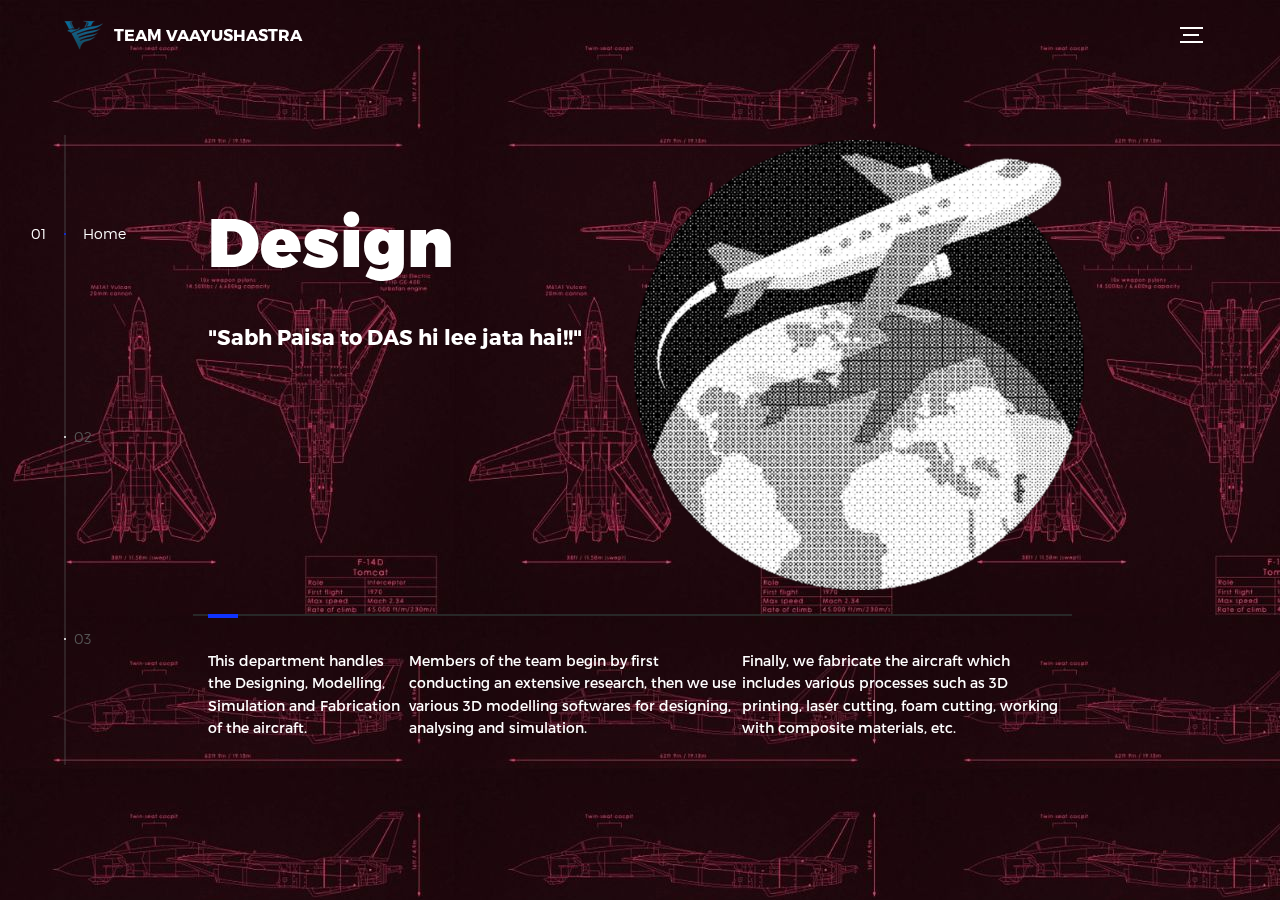
<file: designn.html>
<!DOCTYPE html>
<html lang="en">

<head>
    <title>Team Vaayushastra</title>
    <meta charset="utf-8">
    <meta name="viewport" content="width=device-width, initial-scale=1">
    <meta http-equiv="X-UA-Compatible" content="IE=edge">
    <meta name="description" content="HTML5 website template">
    <meta name="keywords" content="Team Vaayushastra, template, html, sass, jquery">
    <meta name="author" content="Bucky Maler">
    <link rel="stylesheet" href="assets/css/main.css">
</head>

<body>
    <style>
        body {
            background-image: url("./img/dess1.jpg");
            opacity: 50;

        }
    </style>
    <!-- notification for small viewports and landscape oriented smartphones -->
    <div class="device-notification">
        <a class="device-notification--logo" href="index.html">
            <img src="assets/img/logo.png" alt="Team Vaayushastra">
            <p>Team Vaayushastra</p>
        </a>
        <!-- <p class="device-notification--message">Team Vaayushastra has so much to offer that we must request you orient
            your device to portrait or find a larger screen. You won't be disappointed.</p> -->
    </div>

    <div class="perspective effect-rotate-left">
        <div class="container">
            <div class="outer-nav--return"></div>
            <div id="viewport" class="l-viewport">
                <div class="l-wrapper">
                    <header class="header">
                        <a class="header--logo" href="index.html">
                            <img src="assets/img/logo.png" alt="Team Vaayushastra">
                            <p>Team Vaayushastra</p>
                        </a>
                        <!-- <button class="header--cta cta">Support Us</button> -->
                        <div class="header--nav-toggle">
                            <span></span>
                        </div>
                    </header>
                    <nav class="l-side-nav">
                        <ul class="side-nav">
                            <li class="is-active"><span>Home</span></li>
                            <li><span>Departments</span></li>
                            <li><span>Meet the Team</span></li>

                        </ul>
                    </nav>
                    <ul class="l-main-content main-content">
                        <li class="l-section section section--is-active">
                            <div class="intro">
                                <div class="intro--banner">
                                    <h1>Design</h1>
                                    <h2>"Sabh Paisa to DAS hi lee jata hai!!"</h2>

                                    <img src="assets/img/introduction-visual.png" alt="Welcome">
                                </div>
                                <div class="intro--options">

                                    <p> This department handles the Designing, Modelling, Simulation and Fabrication of
                                        the aircraft.</p>


                                    <p> Members of the team begin by first conducting an extensive research, then we use
                                        various 3D modelling softwares for
                                        designing, analysing and simulation.</p>

                                    <p> Finally, we fabricate the aircraft which includes various processes such as 3D
                                        printing, laser cutting, foam cutting,
                                        working with composite materials, etc.</p>


                                </div>
                            </div>
                        </li>
                        <li class="l-section section">
                            <div class="work">
                                <!-- <h2>Our Departments</h2> -->
                                <div class="work--lockup">
                                    <ul class="slider">
                                        <li class="slider--item slider--item-left">
                                            <!-- <a href="#0"> -->
                                            <div class="slider--item-image">
                                                <img src="img/Design 2.jpg">
                                            </div>
                                            <p class="slider--item-title">Manifacturing & Fabrication</p>
                                            <p class="slider--item-description">Manifacturing & Fabicating RC aircraft
                                            </p>
                                            <!-- </a> -->
                                        </li>
                                        <li class="slider--item slider--item-center">
                                            <!-- <a href="#0"> -->
                                            <div class="slider--item-image">
                                                <img src="img/D2.jpeg" alt="Metiew and Smith">
                                            </div>
                                            <p class="slider--item-title">Designing</p>
                                            <p class="slider--item-description">Designing RC Aircraft</p>
                                            <!-- </a> -->
                                        </li>
                                        <li class="slider--item slider--item-right">
                                            <!-- <a href="avionics.html"> -->
                                            <div class="slider--item-image">
                                                <img src="img/PADA 3d vector.jpg" alt="Alex Nowak">
                                            </div>
                                            <p class="slider--item-title">Analysis</p>
                                            <p class="slider--item-description">Analysing structure before manifacturing
                                            </p>
                                            <!-- </a> -->
                                        </li>
                                    </ul>
                                    <div class="slider--prev">
                                        <svg version="1.1" id="Layer_1" xmlns="http://www.w3.org/2000/svg"
                                            xmlns:xlink="http://www.w3.org/1999/xlink" x="0px" y="0px"
                                            viewBox="0 0 150 118" style="enable-background:new 0 0 150 118;"
                                            xml:space="preserve">
                                            <g transform="translate(0.000000,118.000000) scale(0.100000,-0.100000)">
                                                <path d="M561,1169C525,1155,10,640,3,612c-3-13,1-36,8-52c8-15,134-145,281-289C527,41,562,10,590,10c22,0,41,9,61,29
                    c55,55,49,64-163,278L296,510h575c564,0,576,0,597,20c46,43,37,109-18,137c-19,10-159,13-590,13l-565,1l182,180
                    c101,99,187,188,193,199c16,30,12,57-12,84C631,1174,595,1183,561,1169z" />
                                            </g>
                                        </svg>
                                    </div>
                                    <div class="slider--next">
                                        <svg version="1.1" id="Layer_1" xmlns="http://www.w3.org/2000/svg"
                                            xmlns:xlink="http://www.w3.org/1999/xlink" x="0px" y="0px"
                                            viewBox="0 0 150 118" style="enable-background:new 0 0 150 118;"
                                            xml:space="preserve">
                                            <g transform="translate(0.000000,118.000000) scale(0.100000,-0.100000)">
                                                <path
                                                    d="M870,1167c-34-17-55-57-46-90c3-15,81-100,194-211l187-185l-565-1c-431,0-571-3-590-13c-55-28-64-94-18-137c21-20,33-20,597-20h575l-192-193C800,103,794,94,849,39c20-20,39-29,61-29c28,0,63,30,298,262c147,144,272,271,279,282c30,51,23,60-219,304C947,1180,926,1196,870,1167z" />
                                            </g>
                                        </svg>
                                    </div>
                                </div>
                            </div>
                        </li>
                        <li class="l-section section">
                            <div class="about">
                                <div class="about--banner">

                                    <div class="about--options">
                                        <!-- <div class="dep_image"> -->
                                        <a style="background-image: url('img/peter.png')">
                                            <!-- <img src="img/aiden.jpg" width="80px" height="80px"></img> -->
                                            <h3>Peter D'souza</br> Design Head</h3>
                                        </a>
                                        <div style="height:30px;width:30px;"> </div>
                                        <!-- </div> -->
                                        <a style="background-image: url('img/chiraj.jpeg')">
                                            <h3>Chirag Jadhav</br> Team Manager</h3>
                                        </a>
                                        <div style="height:30px;width:30px;"> </div>
                                        <a style="background-image: url('img/ssandra.jpg')">
                                            <h3>Sandra Thayyil</br>Captain</h3>
                                        </a>
                                        <div style="height:30px;width:30px;"> </div>
                                        <a style="background-image: url('img/asiya.jpg')">
                                            <h3>Asiya Shaikh</br>Vice Captain</h3>
                                        </a>
                                        <div style="height:30px;width:30px;">
                                        </div><a style="background-image: url('img/yayati.jpg')">
                                            <h3>Yayati Nakhate</h3>
                                        </a>
                                        <div style="height:30px;width:30px;"> </div>

                                    </div>
                                    <!-- <div style="height:30px;width:30px;"> </div>
                                    <div class=" about--options">
                                      
                                    </div> -->
                                    <div style="height:30px;width:30px;"> </div>

                                    <div class="about--options">
                                        <div style="height:30px;width:30px;"> </div>
                                        <a style="background-image: url('img/sanat_again.jpg')">
                                            <h3>Sanat Pednekar</h3>
                                        </a>
                                        <div style="height:30px;width:30px;"> </div>
                                        <a style="background-image: url('img/neel.jpg')">
                                            <h3>Neel Mankame</h3>
                                        </a>
                                        <div style="height:30px;width:30px;">
                                        </div>
                                        <!-- </div>
                                    <div class="about--options"> -->
                                        <a style="background-image: url('img/nathan.jpeg')">
                                            <h3>Nathan Pereira</h3>
                                        </a>
                                        <div style="height:30px;width:30px;"> </div>

                                        <a style="background-image: url('img/arya.jpg')">
                                            <h3>Arya Anant Singarwadi</h3>
                                        </a>
                                        <div style="height:30px;width:30px;"> </div>
                                        <a style="background-image: url('img/harshwardhan.jpeg')">
                                            <h3>Harshvardhan Trivedi</h3>
                                        </a>
                                        <div style="height:30px;width:30px;"> </div>
                                    </div>
                                    <div style="height:30px;width:30px;"> </div>
                                    <div class="about--options">

                                        <!-- <div style="height:30px;width:30px;"> </div> -->

                                        <div style="height:30px;width:30px;"> </div>
                                        <a style="background-image: url('img/janvhi.jpg')">
                                            <h3>Janhavi Sachin Shinde</h3>
                                        </a>
                                        <div style="height:30px;width:30px;"> </div>
                                        <a style="background-image: url('img/piyush.jpg')">
                                            <h3>Piyush Santosh Jogale</h3>
                                        </a>
                                        <div style="height:30px;width:30px;"> </div>
                                        <a style="background-image: url('img/gajanan.jpg')">
                                            <h3>Gajanan Birajdar</h3>
                                        </a>
                                        <div style="height:30px;width:30px;"> </div>
                                        <a style="background-image: url('img/shahaan.jpg')">
                                            <h3>Shahaan Tufail</h3>
                                        </a>
                                        <div style="height:30px;width:30px;"> </div>
                                    </div>
                                </div>
                            </div>
                        </li>
                        <li class="l-section section">
                            <div class="contact">
                                <div class="contact--lockup">
                                    <div class="modal">
                                        <div class="modal--information">
                                            <p>FR.CRCE Bandra Bandstand Mumbai</p>
                                            <a href="mailto:vaayushastra@fragnel.edu.in">vaayushastra@fragnel.edu.in</a>
                                            <a href="tel:+148126287560">+48 12 628 75 60</a>
                                        </div>
                                        <ul class="modal--options">
                                            <li><a href="https://www.youtube.com/channel/UCe_NQoOtDAIJpmcji7ZkB1A">Our
                                                    Flight Videos</a></li>
                                            <li><a href="#0">dribbble</a></li>
                                            <li><a href="mailto:vaayushastra@fragnel.edu.in">Contact Us</a></li>
                                        </ul>
                                    </div>
                                </div>
                            </div>
                        </li>
                        <li class="l-section section">
                            <div class="hire">
                                <h2 id="sup">Details and Brochure thingy</h2>
                                <!-- checkout formspree.io for easy form setup -->
                                <form class="work-request">

                                    <div class="work-request--information">
                                        <div class="information-name">
                                            <input id="name" type="text" spellcheck="false">
                                            <label for="name">Name</label>
                                        </div>
                                        <div class="information-email">
                                            <input id="email" type="email" spellcheck="false">
                                            <label for="email">Email</label>
                                        </div>
                                        <br>
                                        <div class="information-name">
                                            <input id="phone" type="text" spellcheck="false" pattern="[6789][0-9]{9}"
                                                title="Please enter valid phone number">
                                            <label for="phone">Mobile</label>
                                        </div>
                                    </div>
                                    <input type="submit" value="Send Request">
                                </form>
                            </div>
                        </li>
                    </ul>
                </div>
            </div>
        </div>
        <ul style="text-align: left;" class="outer-nav">
            <li class="is-active">Home</li>
            <li>Departments</li>
            <li>About Us</li>
            <li>Contact Us</li>
            <li>Support Us</li>
        </ul>
    </div>

    <script src="https://ajax.googleapis.com/ajax/libs/jquery/2.2.4/jquery.min.js"></script>
    <script>window.jQuery || document.write('<script src="assets/js/vendor/jquery-2.2.4.min.js"><\/script>')</script>
    <script src="assets/js/functions-min.js"></script>
</body>

</html>
</file>
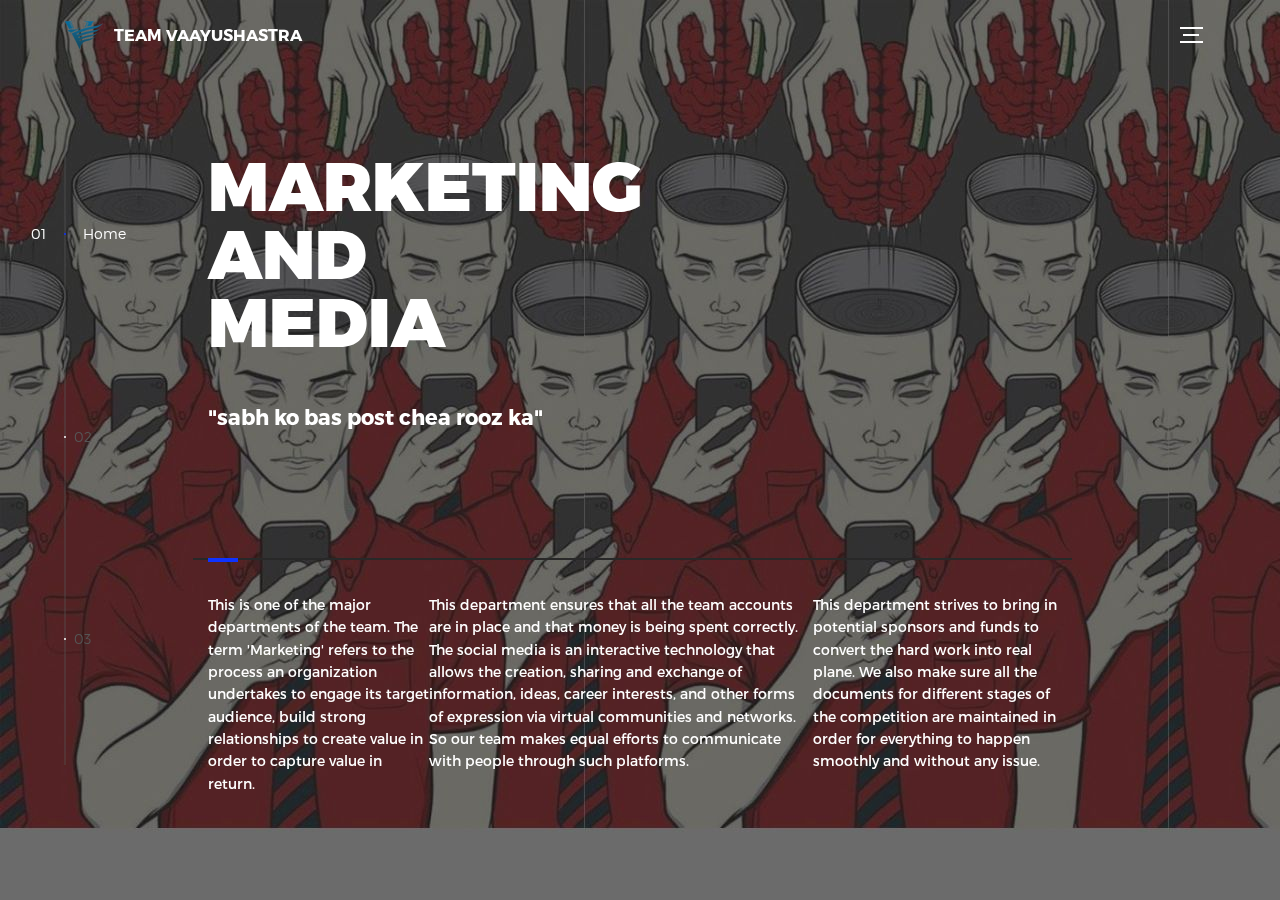
<file: mnm.html>
<!DOCTYPE html>
<html lang="en">

<head>
    <title>Team Vaayushastra</title>
    <meta charset="utf-8">
    <meta name="viewport" content="width=device-width, initial-scale=1">
    <meta http-equiv="X-UA-Compatible" content="IE=edge">
    <meta name="description" content="HTML5 website template">
    <meta name="keywords" content="Team Vaayushastra, template, html, sass, jquery">
    <meta name="author" content="Bucky Maler">
    <link rel="stylesheet" href="assets/css/main.css">
</head>

<body>
    <style>
        body {
            background-image: url('img/mmm.jpg');
        }
    </style>

    <!-- notification for small viewports and landscape oriented smartphones -->
    <div class="device-notification">
        <a class="device-notification--logo" href="index.html">
            <img src="assets/img/logo.png" alt="Team Vaayushastra">
            <p>Team Vaayushastra</p>
        </a>
        <!-- <p class="device-notification--message">Team Vaayushastra has so much to offer that we must request you orient
            your device to portrait or find a larger screen. You won't be disappointed.</p> -->
    </div>

    <div class="perspective effect-rotate-left">
        <div class="container">
            <div class="outer-nav--return"></div>
            <div id="viewport" class="l-viewport">
                <div class="l-wrapper">
                    <header class="header">
                        <a class="header--logo" href="index.html">
                            <img src="assets/img/logo.png" alt="Team Vaayushastra">
                            <p>Team Vaayushastra</p>
                        </a>
                        <!-- <button class="header--cta cta">Support Us</button> -->
                        <div class="header--nav-toggle">
                            <span></span>
                        </div>
                    </header>
                    <nav class="l-side-nav">
                        <ul class="side-nav">
                            <li class="is-active"><span>Home</span></li>
                            <li><span>Departments</span></li>
                            <li><span>Meet the Team</span></li>

                        </ul>
                    </nav>
                    <ul class="l-main-content main-content">
                        <li class="l-section section section--is-active">
                            <div class="intro">
                                <div class="intro--banner">
                                    <h1>MARKETING </br>AND </br>MEDIA</h1>
                                    <h2>"sabh ko bas post chea rooz ka"</h2>

                                    <!-- <img src="assets/img/introduction-visual.png" alt="Welcome"> -->
                                </div>
                                <div class="intro--options">

                                    <p> This is one of the major departments of the team. The term 'Marketing' refers to
                                        the process an organization undertakes
                                        to engage its target audience, build strong relationships to create value in
                                        order to capture value in return.</p>


                                    <p> This department ensures that all the team accounts are in place and that money
                                        is being spent correctly. The social
                                        media is an interactive technology that allows the creation, sharing and
                                        exchange of information, ideas, career
                                        interests, and other forms of expression via virtual communities and networks.
                                        So our team makes equal efforts to
                                        communicate with people through such platforms.</p>

                                    <p> This department strives to bring in potential sponsors and funds to convert the
                                        hard work into real plane. We also make
                                        sure all the documents for different stages of the competition are maintained in
                                        order for everything to happen smoothly
                                        and without any issue.</p>


                                </div>
                            </div>
                        </li>
                        <li class="l-section section">
                            <div class="work">
                                <!-- <h2>Our Departments</h2> -->
                                <div class="work--lockup">
                                    <ul class="slider">
                                        <li class="slider--item slider--item-left">
                                            <!-- <a href="#0"> -->
                                            <div class="slider--item-image">
                                                <img src="img/mm.png">
                                            </div>
                                            <p class="slider--item-title">Media</p>
                                            <p class="slider--item-description">Create posts and gather contents for
                                                social media</p>
                                            <!-- </a> -->
                                        </li>
                                        <li class="slider--item slider--item-center">
                                            <!-- <a href="#0"> -->
                                            <div class="slider--item-image">
                                                <img src="img/m.png" alt="Metiew and Smith">
                                            </div>
                                            <p class="slider--item-title">Marketing</p>
                                            <p class="slider--item-description">come up with marketing strategies for
                                                funding team</p>
                                            <!-- </a> -->
                                        </li>

                                    </ul>
                                    <div class="slider--prev">
                                        <svg version="1.1" id="Layer_1" xmlns="http://www.w3.org/2000/svg"
                                            xmlns:xlink="http://www.w3.org/1999/xlink" x="0px" y="0px"
                                            viewBox="0 0 150 118" style="enable-background:new 0 0 150 118;"
                                            xml:space="preserve">
                                            <g transform="translate(0.000000,118.000000) scale(0.100000,-0.100000)">
                                                <path d="M561,1169C525,1155,10,640,3,612c-3-13,1-36,8-52c8-15,134-145,281-289C527,41,562,10,590,10c22,0,41,9,61,29
                    c55,55,49,64-163,278L296,510h575c564,0,576,0,597,20c46,43,37,109-18,137c-19,10-159,13-590,13l-565,1l182,180
                    c101,99,187,188,193,199c16,30,12,57-12,84C631,1174,595,1183,561,1169z" />
                                            </g>
                                        </svg>
                                    </div>
                                    <div class="slider--next">
                                        <svg version="1.1" id="Layer_1" xmlns="http://www.w3.org/2000/svg"
                                            xmlns:xlink="http://www.w3.org/1999/xlink" x="0px" y="0px"
                                            viewBox="0 0 150 118" style="enable-background:new 0 0 150 118;"
                                            xml:space="preserve">
                                            <g transform="translate(0.000000,118.000000) scale(0.100000,-0.100000)">
                                                <path
                                                    d="M870,1167c-34-17-55-57-46-90c3-15,81-100,194-211l187-185l-565-1c-431,0-571-3-590-13c-55-28-64-94-18-137c21-20,33-20,597-20h575l-192-193C800,103,794,94,849,39c20-20,39-29,61-29c28,0,63,30,298,262c147,144,272,271,279,282c30,51,23,60-219,304C947,1180,926,1196,870,1167z" />
                                            </g>
                                        </svg>
                                    </div>
                                </div>
                            </div>
                        </li>
                        <li class="l-section section">
                            <div class="about">
                                <div class="about--banner">

                                    <div class="about--options">
                                        <!-- <div class="dep_image"> -->
                                        <a style="background-image: url('img/yayati.jpg')">
                                            <!-- <img src="img/aiden.jpg" width="80px" height="80px"></img> -->
                                            <h3>Yayati Nakhate</br> M&M Head</h3>
                                        </a>
                                        <div style="height:30px;width:30px;"> </div>
                                        <!-- </div> -->
                                        <a style="background-image: url('img/arpita.png')">
                                            <h3>Arpita Khot</br> </h3>
                                        </a>
                                        <div style="height:30px;width:30px;"> </div>
                                        <a style="background-image: url('img/sanat_again.jpg')">
                                            <h3>Sanat Pednekar</h3>
                                        </a>
                                        <div style="height:30px;width:30px;"> </div>

                                    </div>
                                    <!-- <div style="height:30px;width:30px;"> </div>
                                    <div class=" about--options">
                                      
                                    </div> -->
                                    <div style="height:30px;width:30px;"> </div>
                                    <div class="about--options">
                                        <a style="background-image: url('img/khushh.jpeg')">
                                            <h3>Kush Ambekar</h3>
                                        </a>
                                        <div style="height:30px;width:30px;"> </div>
                                        <a style="background-image: url('img/bhavik.jpeg')">
                                            <h3>Bhavik Parmar</h3>
                                        </a>
                                        <div style="height:30px;width:30px;"> </div>
                                        <a style="background-image: url('img/adrian.jpg')">
                                            <h3>Adrian Menezes</h3>
                                        </a>
                                        <div style="height:30px;width:30px;"> </div>


                                    </div>
                                    <div style="height:30px;width:30px;"> </div>

                                </div>
                            </div>
                        </li>
                        <li class="l-section section">
                            <div class="contact">
                                <div class="contact--lockup">
                                    <div class="modal">
                                        <div class="modal--information">
                                            <p>FR.CRCE Bandra Bandstand Mumbai</p>
                                            <a href="mailto:vaayushastra@fragnel.edu.in">vaayushastra@fragnel.edu.in</a>
                                            <a href="tel:+148126287560">+48 12 628 75 60</a>
                                        </div>
                                        <ul class="modal--options">
                                            <li><a href="https://www.youtube.com/channel/UCe_NQoOtDAIJpmcji7ZkB1A">Our
                                                    Flight Videos</a></li>
                                            <li><a href="#0">dribbble</a></li>
                                            <li><a href="mailto:vaayushastra@fragnel.edu.in">Contact Us</a></li>
                                        </ul>
                                    </div>
                                </div>
                            </div>
                        </li>
                        <li class="l-section section">
                            <div class="hire">
                                <h2 id="sup">Details and Brochure thingy</h2>
                                <!-- checkout formspree.io for easy form setup -->
                                <form class="work-request">

                                    <div class="work-request--information">
                                        <div class="information-name">
                                            <input id="name" type="text" spellcheck="false">
                                            <label for="name">Name</label>
                                        </div>
                                        <div class="information-email">
                                            <input id="email" type="email" spellcheck="false">
                                            <label for="email">Email</label>
                                        </div>
                                        <br>
                                        <div class="information-name">
                                            <input id="phone" type="text" spellcheck="false" pattern="[6789][0-9]{9}"
                                                title="Please enter valid phone number">
                                            <label for="phone">Mobile</label>
                                        </div>
                                    </div>
                                    <input type="submit" value="Send Request">
                                </form>
                            </div>
                        </li>
                    </ul>
                </div>
            </div>
        </div>
        <ul style="text-align: left;" class="outer-nav">
            <li class="is-active">Home</li>
            <li>Departments</li>
            <li>About Us</li>
            <li>Contact Us</li>
            <li>Support Us</li>
        </ul>
    </div>

    <script src="https://ajax.googleapis.com/ajax/libs/jquery/2.2.4/jquery.min.js"></script>
    <script>window.jQuery || document.write('<script src="assets/js/vendor/jquery-2.2.4.min.js"><\/script>')</script>
    <script src="assets/js/functions-min.js"></script>
</body>

</html>
</file>
<file: assets/css/main.css>
@font-face {
  font-family: "Montserrat";
  src: url("fonts/Montserrat-Black.eot");
  src: local("☺"), url("fonts/Montserrat-Black.woff") format("woff"),
    url("fonts/Montserrat-Black.ttf") format("truetype"),
    url("fonts/Montserrat-Black.svg") format("svg");
  font-weight: 900;
  font-style: normal;
}

@font-face {
  font-family: "Montserrat";
  src: url("fonts/Montserrat-Bold.eot");
  src: local("☺"), url("fonts/Montserrat-Bold.woff") format("woff"),
    url("fonts/Montserrat-Bold.ttf") format("truetype"),
    url("fonts/Montserrat-Bold.svg") format("svg");
  font-weight: 700;
  font-style: normal;
}

@font-face {
  font-family: "Montserrat";
  src: url("fonts/Montserrat-Regular.eot");
  src: local("☺"), url("fonts/Montserrat-Regular.woff") format("woff"),
    url("fonts/Montserrat-Regular.ttf") format("truetype"),
    url("fonts/Montserrat-Regular.svg") format("svg");
  font-weight: 400;
  font-style: normal;
}

@font-face {
  font-family: "Montserrat";
  src: url("fonts/Montserrat-Light.eot");
  src: local("☺"), url("fonts/Montserrat-Light.woff") format("woff"),
    url("fonts/Montserrat-Light.ttf") format("truetype"),
    url("fonts/Montserrat-Light.svg") format("svg");
  font-weight: 300;
  font-style: normal;
}

/*! normalize.css v3.0.2 | MIT License | git.io/normalize */
html {
  font-family: sans-serif;
  -ms-text-size-adjust: 100%;
  -webkit-text-size-adjust: 100%;
}

body {
  margin: 0;
}

article,
aside,
details,
figcaption,
figure,
footer,
header,
hgroup,
main,
menu,
nav,
section,
summary {
  display: block;
}

audio,
canvas,
progress,
video {
  display: inline-block;
  vertical-align: baseline;
}

audio:not([controls]) {
  display: none;
  height: 0;
}

[hidden],
template {
  display: none;
}

a {
  background-color: transparent;
}

a:active,
a:hover {
  outline: 0;
}

abbr[title] {
  border-bottom: 1px dotted;
}

b,
strong {
  font-weight: bold;
}

dfn {
  font-style: italic;
}

h1 {
  font-size: 2em;
  margin: 0.67em 0;
}

mark {
  background: #ff0;
  color: #000;
}

small {
  font-size: 80%;
}

sub,
sup {
  font-size: 75%;
  line-height: 0;
  position: relative;
  vertical-align: baseline;
}

sup {
  top: -0.5em;
}

sub {
  bottom: -0.25em;
}

img {
  border: 0;
}

svg:not(:root) {
  overflow: hidden;
}

figure {
  margin: 1em 40px;
}

hr {
  box-sizing: content-box;
  height: 0;
}

pre {
  overflow: auto;
}

code,
kbd,
pre,
samp {
  font-family: monospace, monospace;
  font-size: 1em;
}

button,
input,
optgroup,
select,
textarea {
  color: inherit;
  font: inherit;
  margin: 0;
}

button {
  overflow: visible;
}

button,
select {
  text-transform: none;
}

button,
html input[type="button"],
input[type="reset"],
input[type="submit"] {
  -webkit-appearance: button;
  cursor: pointer;
}

button[disabled],
html input[disabled] {
  cursor: default;
}

button::-moz-focus-inner,
input::-moz-focus-inner {
  border: 0;
  padding: 0;
}

input {
  line-height: normal;
}

input[type="checkbox"],
input[type="radio"] {
  box-sizing: border-box;
  padding: 0;
}

input[type="number"]::-webkit-inner-spin-button,
input[type="number"]::-webkit-outer-spin-button {
  height: auto;
}

input[type="search"] {
  -webkit-appearance: textfield;
  box-sizing: content-box;
}

input[type="search"]::-webkit-search-cancel-button,
input[type="search"]::-webkit-search-decoration {
  -webkit-appearance: none;
}

fieldset {
  border: 1px solid #c0c0c0;
  margin: 0 2px;
  padding: 0.35em 0.625em 0.75em;
}

legend {
  border: 0;
  padding: 0;
}

textarea {
  overflow: auto;
}

optgroup {
  font-weight: bold;
}

table {
  border-collapse: collapse;
  border-spacing: 0;
}

td,
th {
  padding: 0;
}

::-moz-selection {
  background: #fff498;
}

::selection {
  background: #fff498;
}

::-moz-selection {
  background: #fff498;
}

img::-moz-selection {
  background: transparent;
}

img::selection {
  background: transparent;
}

img::-moz-selection {
  background: transparent;
}

body {
  -webkit-tap-highlight-color: #fff498;
}

body {
  background-color: #0c0c0c;
  font-size: 14px;
  line-height: 1.6;
  font-family: "Montserrat", sans-serif;
  color: #fff;
  -webkit-font-smoothing: antialiased;
  -webkit-text-size-adjust: 100%;
}

.l-viewport {
  position: relative;
  width: 100%;
  height: 100vh;
  box-shadow: 0 0 45px 5px rgba(0, 0, 0, 0.85);
  overflow: hidden;
}

.l-wrapper {
  position: relative;
  width: 1440px;
  max-width: 90%;
  height: 100%;
  margin: 0 auto;
}

.l-side-nav {
  position: absolute;
  left: 0;
  display: -webkit-box;
  display: -webkit-flex;
  display: -ms-flexbox;
  display: flex;
  height: 100%;
  -webkit-box-align: center;
  -webkit-align-items: center;
  -ms-flex-align: center;
  align-items: center;
}

.l-side-nav::before {
  content: "";
  position: absolute;
  top: 50%;
  left: 0;
  -webkit-transform: translateY(-50%);
  transform: translateY(-50%);
  width: 2px;
  height: 70%;
  max-height: 750px;
  background-color: #555;
  opacity: 0.35;
  z-index: 10;
}

@media (max-width: 1180px) {
  .l-side-nav {
    display: none;
  }
}

.l-main-content {
  position: relative;
  width: 100%;
  height: 100%;
  margin: 0;
  padding: 0;
  list-style: none;
}

.l-section {
  position: absolute;
  width: 100%;
  height: 100%;
}

.device-notification {
  display: none;
  position: fixed;
  top: 0;
  left: 0;
  width: 100%;
  height: 100%;
  -webkit-box-orient: vertical;
  -webkit-box-direction: normal;
  -webkit-flex-direction: column;
  -ms-flex-direction: column;
  flex-direction: column;
  -webkit-box-align: center;
  -webkit-align-items: center;
  -ms-flex-align: center;
  -ms-grid-row-align: center;
  align-items: center;
  -webkit-box-pack: center;
  -webkit-justify-content: center;
  -ms-flex-pack: center;
  justify-content: center;
  background-color: #0c0c0c;
  z-index: 12;
}

.device-notification--logo {
  display: -webkit-box;
  display: -webkit-flex;
  display: -ms-flexbox;
  display: flex;
  -webkit-box-align: center;
  -webkit-align-items: center;
  -ms-flex-align: center;
  align-items: center;
  text-decoration: none;
  color: #fff;
}

.device-notification--logo p {
  margin: 0 0 0 10px;
  font-size: 16px;
  font-weight: 700;
  text-transform: uppercase;
}

.device-notification--message {
  width: 70%;
  margin: 30px 0 0 0;
  font-weight: 700;
  text-align: center;
}

@media (max-width: 767px) and (min-width: 601px) and (max-height: 680px) {
  .device-notification {
    display: -webkit-box;
    display: -webkit-flex;
    display: -ms-flexbox;
    display: flex;
  }
}

@media (max-width: 600px) and (min-width: 480px) and (max-height: 580px) {
  .device-notification {
    display: -webkit-box;
    display: -webkit-flex;
    display: -ms-flexbox;
    display: flex;
  }
}

@media (max-width: 736px) and (min-width: 360px) and (orientation: landscape) {
  .device-notification {
    display: -webkit-box;
    display: -webkit-flex;
    display: -ms-flexbox;
    display: flex;
  }
}

@media (max-width: 359px) {
  .device-notification {
    display: -webkit-box;
    display: -webkit-flex;
    display: -ms-flexbox;
    display: flex;
  }
}

.section {
  opacity: 0;
  visibility: hidden;
  -webkit-transition: opacity 0.4s ease-in-out, visibility 0s 0.4s;
  transition: opacity 0.4s ease-in-out, visibility 0s 0.4s;
}

.section--is-active {
  opacity: 1;
  visibility: visible;
  z-index: 1;
  -webkit-transition: opacity 0.4s ease-in-out 0.4s;
  transition: opacity 0.4s ease-in-out 0.4s;
}

.section--next {
  -webkit-transform: translateY(-45px);
  transform: translateY(-45px);
  -webkit-transition: -webkit-transform 0.4s ease-in-out;
  transition: -webkit-transform 0.4s ease-in-out;
  transition: transform 0.4s ease-in-out;
  transition: transform 0.4s ease-in-out, -webkit-transform 0.4s ease-in-out;
}

.section--prev {
  -webkit-transform: translateY(45px);
  transform: translateY(45px);
  -webkit-transition: -webkit-transform 0.4s ease-in-out;
  transition: -webkit-transform 0.4s ease-in-out;
  transition: transform 0.4s ease-in-out;
  transition: transform 0.4s ease-in-out, -webkit-transform 0.4s ease-in-out;
}

.header {
  position: absolute;
  top: 0;
  left: 0;
  display: -webkit-box;
  display: -webkit-flex;
  display: -ms-flexbox;
  display: flex;
  width: 100%;
  height: 70px;
  -webkit-box-align: center;
  -webkit-align-items: center;
  -ms-flex-align: center;
  align-items: center;
  -webkit-box-pack: justify;
  -webkit-justify-content: space-between;
  -ms-flex-pack: justify;
  justify-content: space-between;
  z-index: 10;
}

.header--logo {
  display: -webkit-box;
  display: -webkit-flex;
  display: -ms-flexbox;
  display: flex;
  -webkit-box-align: center;
  -webkit-align-items: center;
  -ms-flex-align: center;
  align-items: center;
  text-decoration: none;
  color: #fff;
}

.header--logo p {
  margin: 0 0 0 10px;
  font-size: 16px;
  font-weight: 700;
  text-transform: uppercase;
}

.header--nav-toggle {
  display: -webkit-box;
  display: -webkit-flex;
  display: -ms-flexbox;
  display: flex;
  width: 50px;
  height: 50px;
  -webkit-box-orient: vertical;
  -webkit-box-direction: normal;
  -webkit-flex-direction: column;
  -ms-flex-direction: column;
  flex-direction: column;
  -webkit-box-align: center;
  -webkit-align-items: center;
  -ms-flex-align: center;
  align-items: center;
  -webkit-box-pack: center;
  -webkit-justify-content: center;
  -ms-flex-pack: center;
  justify-content: center;
  cursor: pointer;
}

.header--nav-toggle span,
.header--nav-toggle::before,
.header--nav-toggle::after {
  content: "";
  position: relative;
  width: 16px;
  height: 2px;
  background-color: #fff;
}

.header--nav-toggle::before {
  bottom: 5px;
  width: 23px;
}

.header--nav-toggle::after {
  top: 5px;
  width: 23px;
}

.header--cta {
  position: absolute;
  top: 50%;
  left: 50%;
  -webkit-transform: translate(-50%, -50%);
  transform: translate(-50%, -50%);
  padding: 0 20px;
  line-height: 30px;
  text-decoration: none;
  color: #fff;
  font-weight: 700;
  text-transform: uppercase;
  background-color: #0f33ff;
  border: none;
  opacity: 0;
  visibility: hidden;
  -webkit-transition: opacity 0.4s ease-in-out, visibility 0s 0.4s;
  transition: opacity 0.4s ease-in-out, visibility 0s 0.4s;
}

.header--cta:focus {
  outline: none;
}

.header--cta.is-active {
  opacity: 1;
  visibility: visible;
  -webkit-transition: opacity 0.4s ease-in-out 0.4s;
  transition: opacity 0.4s ease-in-out 0.4s;
}

@media (max-width: 767px) {
  .header--cta {
    display: none;
  }
}

.side-nav {
  position: relative;
  display: -webkit-box;
  display: -webkit-flex;
  display: -ms-flexbox;
  display: flex;
  width: 100px;
  height: 70%;
  max-height: 750px;
  -webkit-box-orient: vertical;
  -webkit-box-direction: normal;
  -webkit-flex-direction: column;
  -ms-flex-direction: column;
  flex-direction: column;
  -webkit-justify-content: space-around;
  -ms-flex-pack: distribute;
  justify-content: space-around;
  margin: 0;
  padding: 0;
  list-style-position: inside;
  z-index: 10;
}

.side-nav>li {
  position: relative;
  top: -5px;
  color: #fff;
  font-size: 6px;
  cursor: pointer;
}

.side-nav>li span {
  position: relative;
  top: 3px;
  left: 10px;
  color: #fff;
  font-size: 14px;
  font-weight: 300;
  opacity: 0;
  visibility: hidden;
}

.side-nav>li::before {
  position: absolute;
  top: 3px;
  left: 10px;
  color: #555;
  font-size: 14px;
  font-weight: 300;
}

.side-nav li:nth-child(1)::before {
  content: "01";
}

.side-nav li:nth-child(2)::before {
  content: "02";
}

.side-nav li:nth-child(3)::before {
  content: "03";
}

.side-nav li:nth-child(4)::before {
  content: "04";
}

.side-nav li:nth-child(5)::before {
  content: "05";
}

.side-nav li.is-active {
  color: #0f33ff;
  -webkit-transition: color 0.4s ease-in-out;
  transition: color 0.4s ease-in-out;
}

.side-nav li.is-active span {
  opacity: 1;
  visibility: visible;
  -webkit-transition: opacity 0.4s ease-in-out;
  transition: opacity 0.4s ease-in-out;
}

.side-nav li.is-active::before {
  left: -33px;
  color: #fff;
}

.intro {
  position: relative;
  display: -webkit-box;
  display: -webkit-flex;
  display: -ms-flexbox;
  display: flex;
  width: 900px;
  max-width: 75%;
  height: 100%;
  -webkit-box-orient: vertical;
  -webkit-box-direction: normal;
  -webkit-flex-direction: column;
  -ms-flex-direction: column;
  flex-direction: column;
  -webkit-box-pack: center;
  -webkit-justify-content: center;
  -ms-flex-pack: center;
  justify-content: center;
  margin: 0 auto;
}

@media (max-width: 1180px) {
  .intro {
    max-width: 100%;
  }
}

.intro--banner {
  position: relative;
  height: 475px;
}

.intro--banner::before {
  content: "";
  position: absolute;
  bottom: 20px;
  left: -15px;
  right: 0;
  height: 2px;
  background-color: #282828;
}

.intro--banner::after {
  content: "";
  position: absolute;
  bottom: 18px;
  left: 0;
  width: 30px;
  height: 4px;
  background-color: #0f33ff;
}

.intro--banner h1 {
  position: relative;
  font-size: 68px;
  font-weight: 900;
  line-height: 1;
  z-index: 1;
}

.intro--banner button {
  position: relative;
  padding: 5px 17px 5px 12px;
  font-weight: 700;
  text-transform: uppercase;
  background-color: transparent;
  border: none;
}

.intro--banner button .btn-background {
  position: absolute;
  top: 0;
  left: 23px;
  right: 0;
  height: 100%;
  background-color: #0f33ff;
  z-index: -1;
  -webkit-transition: left 0.2s ease-in-out;
  transition: left 0.2s ease-in-out;
}

.intro--banner button:hover .btn-background {
  left: 0;
}

.intro--banner button:focus {
  outline: none;
}

.intro--banner button svg {
  position: relative;
  left: 5px;
  width: 15px;
  fill: #fff;
}

.intro--banner img {
  position: absolute;
  bottom: 21px;
  right: -12px;
}

.intro--options {
  display: -webkit-box;
  display: -webkit-flex;
  display: -ms-flexbox;
  display: flex;
  -webkit-box-pack: justify;
  -webkit-justify-content: space-between;
  -ms-flex-pack: justify;
  justify-content: space-between;
  margin: 0;
  padding: 0;
  list-style: none;
}

.intro--options>a {
  max-width: 250px;
  text-decoration: none;
  color: #282828;
  -webkit-transition: color 0.2s ease-in-out;
  transition: color 0.2s ease-in-out;
}

.intro--options>a:hover {
  color: #fff;
}

.intro--options h3 {
  font-size: 16px;
  text-transform: uppercase;
}

.intro--options p {
  margin-bottom: 0;
}

@media (max-width: 900px) {
  .intro--banner {
    height: 380px;
  }

  .intro--banner h1 {
    font-size: 55px;
  }

  .intro--banner img {
    width: 430px;
  }

  .intro--options>a {
    margin-right: 30px;
  }

  .intro--options>a:last-child {
    margin-right: 0;
  }
}

@media (max-width: 767px) {
  .intro--banner {
    height: 305px;
  }

  .intro--banner h1 {
    font-size: 44px;
  }

  .intro--banner img {
    width: 330px;
  }

  .intro--options {
    display: block;
  }

  .intro--options>a {
    display: block;
    max-width: 100%;
    margin: 0 0 30px 0;
  }

  .intro--options>a:last-child {
    margin-bottom: 0;
  }
}

@media (max-width: 600px) {
  .intro--banner {
    height: 360px;
  }

  .intro--banner h1 {
    font-size: 55px;
  }

  .intro--banner img {
    display: none;
  }
}

@media (max-width: 600px) and (max-height: 750px) {
  .intro--banner {
    height: auto;
  }

  .intro--banner::before,
  .intro--banner::after {
    display: none;
  }

  .intro--banner h1 {
    margin-top: 0;
  }

  .intro--options {
    display: none;
  }
}

.work {
  position: relative;
  display: -webkit-box;
  display: -webkit-flex;
  display: -ms-flexbox;
  display: flex;
  /* width: 960px; */
  /* max-width: 80%; */
  height: 100%;
  width: 100%;
  /* height: 100%; */
  /* position: fixed;
  top: 0;
  left: 0; */
  /* background-image: url('../img/26.png'); */
  background-position: center;
  background-size: cover;
  background-repeat: no-repeat;
  -webkit-box-orient: vertical;
  -webkit-box-direction: normal;
  -webkit-flex-direction: column;
  -ms-flex-direction: column;
  flex-direction: column;
  -webkit-box-pack: center;
  -webkit-justify-content: center;
  -ms-flex-pack: center;
  justify-content: center;
  margin: 0 auto;
}

.d {
  margin: 0 auto;
}

@media (max-width: 1180px) {
  .work {
    max-width: 100%;
  }
}

.work h2 {
  margin: 0 0 100px 0;
  font-size: 40px;
  text-align: center;
}

.work--lockup {
  position: relative;
}

.work--lockup .slider {
  position: relative;
  display: -webkit-box;
  display: -webkit-flex;
  display: -ms-flexbox;
  display: flex;
  width: 80%;
  margin: 0 auto;
  padding: 0;
  list-style: none;
}

.work--lockup .slider--item {
  position: absolute;
  display: none;
  text-align: center;
}

.work--lockup .slider--item a {
  text-decoration: none;
  color: #858585;
}

.work--lockup .slider--item-title {
  margin-top: 10px;
  font-size: 12px;
  font-weight: 700;
  text-transform: uppercase;
}

.work--lockup .slider--item-description {
  display: none;
  max-width: 250px;
  margin: 0 auto;
}

.work--lockup .slider--item-image {
  width: 150px;
  height: 150px;
  margin: 0 auto;
  border-radius: 50%;
  overflow: hidden;
}

.work--lockup .slider--item-image img {
  width: 100%;
}

.work--lockup .slider--item-left {
  top: 50%;
  left: 0;
  -webkit-transform: translateY(-50%);
  transform: translateY(-50%);
  display: block;
}

.work--lockup .slider--item-right {
  top: 50%;
  right: 0;
  -webkit-transform: translateY(-50%);
  transform: translateY(-50%);
  display: block;
}

.work--lockup .slider--item-center {
  position: relative;
  top: 30px;
  left: 50%;
  -webkit-transform: translateX(-50%);
  transform: translateX(-50%);
  display: block;
}

.work--lockup .slider--item-center a {
  color: #fff;
}

.work--lockup .slider--item-center .slider--item-title {
  margin-top: 25px;
  font-size: 16px;
}

.work--lockup .slider--item-center .slider--item-description {
  display: block;
}

.work--lockup .slider--item-center .slider--item-image {
  width: 300px;
  height: 300px;
}

.work--lockup .slider--next,
.work--lockup .slider--prev {
  position: absolute;
  top: 160px;
  display: -webkit-box;
  display: -webkit-flex;
  display: -ms-flexbox;
  display: flex;
  width: 50px;
  height: 50px;
  -webkit-box-align: center;
  -webkit-align-items: center;
  -ms-flex-align: center;
  align-items: center;
  -webkit-box-pack: center;
  -webkit-justify-content: center;
  -ms-flex-pack: center;
  justify-content: center;
  background-color: #282828;
  border-radius: 50%;
  cursor: pointer;
}

.work--lockup .slider--next svg,
.work--lockup .slider--prev svg {
  width: 20px;
  fill: #fff;
}

.work--lockup .slider--next {
  right: 0;
}

.work--lockup .slider--prev {
  left: 0;
}

@media (max-width: 900px) {
  .work--lockup .slider--item-image {
    width: 120px;
    height: 120px;
  }

  .work--lockup .slider--item-center .slider--item-image {
    width: 240px;
    height: 240px;
  }

  .work--lockup .slider--next,
  .work--lockup .slider--prev {
    top: 130px;
  }
}

@media (max-width: 767px) {
  .work--lockup .slider {
    width: 75%;
  }

  .work--lockup .slider--item-image {
    width: 90px;
    height: 90px;
  }

  .work--lockup .slider--item-center .slider--item-image {
    width: 190px;
    height: 190px;
  }

  .work--lockup .slider--next,
  .work--lockup .slider--prev {
    top: 105px;
  }
}

@media (max-width: 600px) {
  .work--lockup .slider {
    width: auto;
  }

  .work--lockup .slider--item-left,
  .work--lockup .slider--item-right {
    display: none;
  }
}

.dep_image {
  width: 50px;
  height: 50px;
}

.about {
  position: relative;
  display: -webkit-box;
  display: -webkit-flex;
  display: -ms-flexbox;
  display: flex;
  width: 900px;
  max-width: 75%;
  height: 100%;
  -webkit-box-orient: vertical;
  -webkit-box-direction: normal;
  -webkit-flex-direction: column;
  -ms-flex-direction: column;
  flex-direction: column;
  -webkit-box-pack: center;
  -webkit-justify-content: center;
  -ms-flex-pack: center;
  justify-content: center;
  margin: 0 auto;
}

@media (max-width: 1180px) {
  .about {
    max-width: 100%;
  }
}

@media (max-width: 500px) {
  .about--banner {
    max-width: 100%;
    font-size: 12px;
  }
}



.about--banner {
  position: relative;
  height: 400px;
  width: 115;
  word-wrap: break-word;
}

.about--banner::before {
  content: "";
  position: absolute;
  top: 20px;
  left: 200px;
  -webkit-transform: rotate(-25deg);
  transform: rotate(-25deg);
  border: 5px solid #0f33ff;
  border-right-color: transparent;
  border-bottom-color: transparent;
}

.about--banner::after {
  content: "";
  position: absolute;
  top: 75px;
  left: 400px;
  -webkit-transform: rotate(45deg);
  transform: rotate(45deg);
  width: 10px;
  height: 10px;
  background-color: #0f33ff;
}

.about--banner h2 {
  position: relative;
  margin-top: 35px;
  font-size: 25px;
  font-weight: 900;
  line-height: 1;
  z-index: 1;
}

.about--banner h2::before {
  content: "";
  position: absolute;
  top: 60px;
  left: 268px;
  width: 30px;
  height: 30px;
  /* background-color: #0f33ff; */
  border-radius: 50%;
}

.about--banner h2::after {
  content: "";
  position: absolute;
  top: 255px;
  left: 255px;
  width: 10px;
  height: 10px;
  /* background-color: #0f33ff; */
}

.about--banner a {
  padding: 5px 17px 5px 0;
  text-decoration: none;
  color: #fff;
  font-weight: 700;
  text-transform: uppercase;
  background-color: transparent;
}

.about--banner a:hover svg {
  left: 10px;
}

.about--banner a svg {
  position: relative;
  left: 5px;
  width: 15px;
  fill: #fff;
  -webkit-transition: left 0.2s ease-in-out;
  transition: left 0.2s ease-in-out;
}

.about--banner img {
  position: absolute;
  bottom: -90px;
  right: -12px;
}

.about--options {
  display: -webkit-box;
  display: -webkit-flex;
  display: -ms-flexbox;
  display: flex;
  max-width: 950px;
  -webkit-box-pack: justify;
  -webkit-justify-content: space-between;
  -ms-flex-pack: justify;
  justify-content: space-between;
  margin: 0;
  padding: 0;
  list-style: none;
}

.about--options>a {
  position: relative;
  width: 200px;
  height: 150px;
  text-decoration: none;
  color: #fff;
  border: 10px solid #0f33ff;
  background-position: center;
  background-size: cover;
  background-repeat: no-repeat;
}





/* .about--options>a:nth-child(1) {
  background-image: url("../img/aiden.jpg");
} */

/* .about--options>a:nth-child(2) {
  background-image: url("../img/about-philosophy.jpg");
}

.about--options>a:nth-child(3) {
  background-image: url("../img/about-history.jpg");
} */

.about--options>a:hover h3 {
  bottom: -50px;
}

.about--options h3 {
  position: absolute;
  bottom: -38px;
  left: 10px;
  font-size: 16px;
  text-transform: uppercase;
  -webkit-transition: bottom 0.2s ease-in-out, left 0.2s ease-in-out;
  transition: bottom 0.2s ease-in-out, left 0.2s ease-in-out;
}

@media (max-width: 767px) {
  .about--banner {
    height: 500px;
  }

  .about--banner::before {
    top: 0;
    left: 125px;
  }

  .about--banner::after {
    top: 35px;
    left: 260px;
  }

  .about--banner h2 {
    margin-top: 10px;
    font-size: 44px;
  }

  .about--banner h2::before {
    top: 28px;
    left: 168px;
  }

  .about--banner h2::after {
    top: 163px;
    left: 163px;
  }

  .about--banner img {
    width: 315px;
  }
}

@media (max-width: 600px) {
  .about--banner {
    height: auto;
  }

  .about--banner::before {
    left: 155px;
  }

  .about--banner::after {
    left: 310px;
  }

  .about--banner h2 {
    margin-top: 0;
    font-size: 55px;
  }

  .about--banner h2::before {
    top: 43px;
    left: 214px;
  }

  .about--banner h2::after {
    top: 205px;
    left: 205px;
  }

  .about--banner img {
    display: inline;
  }

  .about--options {
    display: inline;
  }
}

.contact {
  position: fixed;
  top: 0;
  left: 0;
  width: 100%;
  height: 100%;
  background-image: url("../img/contact-visual.png");
  background-position: center;
  background-size: cover;
  background-repeat: no-repeat;
}

.contact--lockup {
  position: relative;
  display: -webkit-box;
  display: -webkit-flex;
  display: -ms-flexbox;
  display: flex;
  width: 900px;
  max-width: 75%;
  height: 100%;
  -webkit-box-align: center;
  -webkit-align-items: center;
  -ms-flex-align: center;
  align-items: center;
  -webkit-box-pack: end;
  -webkit-justify-content: flex-end;
  -ms-flex-pack: end;
  justify-content: flex-end;
  margin: 0 auto;
}

@media (max-width: 1180px) {
  .contact--lockup {
    max-width: 90%;
  }
}

@media (max-width: 767px) {
  .contact--lockup {
    -webkit-box-pack: center;
    -webkit-justify-content: center;
    -ms-flex-pack: center;
    justify-content: center;
  }
}

.contact--lockup .modal {
  padding: 45px 45px;
  text-align: center;
  background-color: #0c0c0c;
  box-shadow: 0 0 30px 0 rgba(0, 0, 0, 0.75);
}

.contact--lockup .modal--information p,
.contact--lockup .modal--information a {
  display: block;
  margin: 14px 0;
  text-decoration: none;
  color: #fff;
  font-weight: 700;
}

.contact--lockup .modal--information p {
  margin-top: 0;
}

.contact--lockup .modal--options {
  margin: 0;
  padding: 0;
  list-style: none;
}

.contact--lockup .modal--options>li {
  width: 130px;
  margin: 0 auto 25px auto;
}

.contact--lockup .modal--options li:nth-child(1) {
  background-color: #1769ff;
}

.contact--lockup .modal--options li:nth-child(2) {
  background-color: #ea4c89;
}

.contact--lockup .modal--options li:nth-child(3) {
  margin-bottom: 0;
  background-color: #0f33ff;
  text-transform: uppercase;
}

.contact--lockup .modal--options a {
  display: block;
  width: 100%;
  padding: 8px 0;
  text-decoration: none;
  color: #fff;
  font-weight: 700;
}

.hire {
  position: relative;
  display: -webkit-box;
  display: -webkit-flex;
  display: -ms-flexbox;
  display: flex;
  width: 700px;
  max-width: 75%;
  height: 100%;
  -webkit-box-orient: vertical;
  -webkit-box-direction: normal;
  -webkit-flex-direction: column;
  -ms-flex-direction: column;
  flex-direction: column;
  -webkit-box-pack: center;
  -webkit-justify-content: center;
  -ms-flex-pack: center;
  justify-content: center;
  margin: 0 auto;
}

@media (max-width: 1180px) {
  .hire {
    max-width: 100%;
  }
}

.hire h2 {
  margin: 0 0 20px 0;
  font-size: 30px;
  text-align: center;
}

.work-request {
  display: -webkit-box;
  display: -webkit-flex;
  display: -ms-flexbox;
  display: flex;
  width: 100%;
  -webkit-box-orient: vertical;
  -webkit-box-direction: normal;
  -webkit-flex-direction: column;
  -ms-flex-direction: column;
  flex-direction: column;
  -webkit-box-align: center;
  -webkit-align-items: center;
  -ms-flex-align: center;
  align-items: center;
  color: #fff;
}

.work-request input[type="submit"] {
  width: 400px;
  max-width: 100%;
  line-height: 50px;
  font-size: 16px;
  font-weight: 700;
  text-transform: uppercase;
  background-color: #0f33ff;
  border: none;
  border-radius: 0;
}

.work-request input[type="submit"]:focus {
  outline: none;
}

.work-request--options {
  display: -webkit-box;
  display: -webkit-flex;
  display: -ms-flexbox;
  display: flex;
  width: 100%;
  -webkit-box-orient: vertical;
  -webkit-box-direction: normal;
  -webkit-flex-direction: column;
  -ms-flex-direction: column;
  flex-direction: column;
  -webkit-box-align: center;
  -webkit-align-items: center;
  -ms-flex-align: center;
  align-items: center;
  margin: 30px 0;
}

.work-request--options .options-a {
  display: -webkit-box;
  display: -webkit-flex;
  display: -ms-flexbox;
  display: flex;
  width: 100%;
  -webkit-box-pack: justify;
  -webkit-justify-content: space-between;
  -ms-flex-pack: justify;
  justify-content: space-between;
}

.work-request--options .options-b {
  display: -webkit-box;
  display: -webkit-flex;
  display: -ms-flexbox;
  display: flex;
  width: 72%;
  -webkit-flex-wrap: wrap;
  -ms-flex-wrap: wrap;
  flex-wrap: wrap;
  -webkit-justify-content: space-around;
  -ms-flex-pack: distribute;
  justify-content: space-around;
}

.work-request--options label {
  display: block;
  width: 200px;
  margin-bottom: 30px;
  line-height: 50px;
  font-size: 16px;
  font-weight: 700;
  text-align: center;
  border: 2px solid #fff;
  cursor: pointer;
  -webkit-transition: background-color 0.2s ease-in-out,
    border-color 0.2s ease-in-out;
  transition: background-color 0.2s ease-in-out, border-color 0.2s ease-in-out;
}

.work-request--options label svg {
  position: relative;
  left: -5px;
  width: 0;
  fill: #fff;
  -webkit-transition: width 0.2s ease-in-out;
  transition: width 0.2s ease-in-out;
}

.work-request--options input[type="checkbox"] {
  display: none;
}

.work-request--options input[type="checkbox"]:checked+label {
  background-color: #0f33ff;
  border-color: #0f33ff;
}

.work-request--options input[type="checkbox"]:checked+label svg {
  width: 15px;
}

.work-request--information {
  display: -webkit-box;
  display: -webkit-flex;
  display: -ms-flexbox;
  display: flex;
  width: 100%;
  -webkit-box-pack: justify;
  -webkit-justify-content: space-between;
  -ms-flex-pack: justify;
  justify-content: space-between;
  margin-bottom: 60px;
}

.work-request--information .information-name,
.work-request--information .information-email {
  position: relative;
  width: 45%;
  height: 50px;
  font-size: 30px;
  font-weight: 300;
}

.work-request--information input[type="text"],
.work-request--information input[type="email"] {
  width: 100%;
  padding: 0 0 5px 0;
  background-color: transparent;
  border: none;
  border-bottom: 1px solid #fff;
  border-radius: 0;
}

.work-request--information input[type="text"]:focus,
.work-request--information input[type="email"]:focus {
  outline: none;
  background-color: #0c0c0c;
}

.work-request--information label {
  position: absolute;
  top: 0;
  left: 0;
  pointer-events: none;
  -webkit-transition: top 0.2s ease-in-out, font-size 0.2s ease-in-out;
  transition: top 0.2s ease-in-out, font-size 0.2s ease-in-out;
}

.work-request--information input:focus+label,
.work-request--information input.has-value+label {
  top: -15px;
  font-size: 14px;
}

@media (max-width: 767px) {
  .work-request--options {
    -webkit-box-orient: horizontal;
    -webkit-box-direction: normal;
    -webkit-flex-direction: row;
    -ms-flex-direction: row;
    flex-direction: row;
    -webkit-justify-content: space-around;
    -ms-flex-pack: distribute;
    justify-content: space-around;
  }

  .work-request--options .options-a,
  .work-request--options .options-b {
    display: block;
    width: auto;
  }
}

@media (max-width: 600px) {
  .work-request--options {
    margin: 20px 0;
  }
}

@media (max-width: 600px) and (max-width: 415px) {
  .work-request--options {
    -webkit-box-pack: justify;
    -webkit-justify-content: space-between;
    -ms-flex-pack: justify;
    justify-content: space-between;
  }
}

@media (max-width: 600px) {
  .work-request--options label {
    width: 150px;
    margin-bottom: 15px;
    font-size: 14px;
  }

  .work-request--options input[type="checkbox"]:checked+label svg {
    width: 12px;
  }

  .work-request--information {
    margin-bottom: 30px;
  }

  .work-request--information .information-name,
  .work-request--information .information-email {
    height: 40px;
    font-size: 24px;
  }
}

.perspective {
  position: relative;
  width: 100%;
  height: 100%;
  overflow: hidden;
}

.perspective--modalview {
  position: fixed;
  -webkit-perspective: 1500px;
  perspective: 1500px;
}

.container {
  position: relative;
  -webkit-transform: translateZ(0) translateX(0) rotateY(0deg);
  transform: translateZ(0) translateX(0) rotateY(0deg);
  min-height: 100%;
  outline: 30px solid #0f33ff;
  -webkit-transition: -webkit-transform 0.4s;
  transition: -webkit-transform 0.4s;
  transition: transform 0.4s;
  transition: transform 0.4s, -webkit-transform 0.4s;
}

.modalview .container {
  position: absolute;
  width: 100%;
  height: 100%;
  overflow: hidden;
  -webkit-backface-visibility: hidden;
  backface-visibility: hidden;
}

.effect-rotate-left .container {
  -webkit-transform-origin: 0% 50%;
  transform-origin: 0% 50%;
  -webkit-transition: -webkit-transform 0.4s;
  transition: -webkit-transform 0.4s;
  transition: transform 0.4s;
  transition: transform 0.4s, -webkit-transform 0.4s;
}

.effect-rotate-left--animate .container {
  -webkit-transform: translateZ(-1800px) translateX(-50%) rotateY(45deg);
  transform: translateZ(-1800px) translateX(-50%) rotateY(45deg);
  outline: 30px solid #0f33ff;
}

.outer-nav {
  position: absolute;
  top: 50%;
  left: 55%;
  -webkit-transform: translateY(-50%);
  transform: translateY(-50%);
  -webkit-transform-style: preserve-3d;
  transform-style: preserve-3d;
  margin: 0;
  padding: 0;
  list-style: none;
  text-align: center;
  visibility: hidden;
  -webkit-transition: visibility 0s 0.2s;
  transition: visibility 0s 0.2s;
}

.outer-nav.is-vis {
  visibility: visible;
}

.outer-nav--return {
  position: absolute;
  top: 0;
  left: 0;
  width: 100%;
  height: 100%;
  display: none;
  cursor: pointer;
  z-index: 11;
}

.outer-nav--return.is-vis {
  display: block;
}

.outer-nav>li {
  -webkit-transform-style: preserve-3d;
  transform-style: preserve-3d;
  -webkit-transform: translateX(350px) translateZ(-1000px);
  transform: translateX(350px) translateZ(-1000px);
  font-size: 55px;
  font-weight: 900;
  opacity: 0;
  cursor: pointer;
  -webkit-transition: opacity 0.2s, -webkit-transform 0.2s;
  transition: opacity 0.2s, -webkit-transform 0.2s;
  transition: transform 0.2s, opacity 0.2s;
  transition: transform 0.2s, opacity 0.2s, -webkit-transform 0.2s;
}

.outer-nav>li.is-vis {
  -webkit-transform: translateX(0) translateZ(0);
  transform: translateX(0) translateZ(0);
  opacity: 1;
  -webkit-transition: opacity 0.4s, -webkit-transform 0.4s;
  transition: opacity 0.4s, -webkit-transform 0.4s;
  transition: transform 0.4s, opacity 0.4s;
  transition: transform 0.4s, opacity 0.4s, -webkit-transform 0.4s;
}

.outer-nav>li::before {
  content: "⇾";
  position: absolute;
  /* top: 50%; */
  left: 50%;
  -webkit-transform: translate(-50%, -25%);
  transform: translate(-650%, 25%);
  width: 11%;
  height: 15px;
  opacity: 0;
  color: #0f33ff;
  /* background-color: #0f33ff; */
}

.outer-nav>li.is-active::before {
  opacity: 1;
}

@media (max-width: 767px) {
  .outer-nav>li {
    font-size: 44px;
  }
}

@media (max-width: 600px) {
  .outer-nav>li {
    font-size: 34px;
  }
}

.outer-nav li.is-vis:nth-child(2) {
  -webkit-transition-delay: 0.04s;
  transition-delay: 0.04s;
}

.outer-nav li.is-vis:nth-child(3) {
  -webkit-transition-delay: 0.08s;
  transition-delay: 0.08s;
}

.outer-nav li.is-vis:nth-child(4) {
  -webkit-transition-delay: 0.12s;
  transition-delay: 0.12s;
}

.outer-nav li.is-vis:nth-child(5) {
  -webkit-transition-delay: 0.16s;
  transition-delay: 0.16s;
}
</file>
